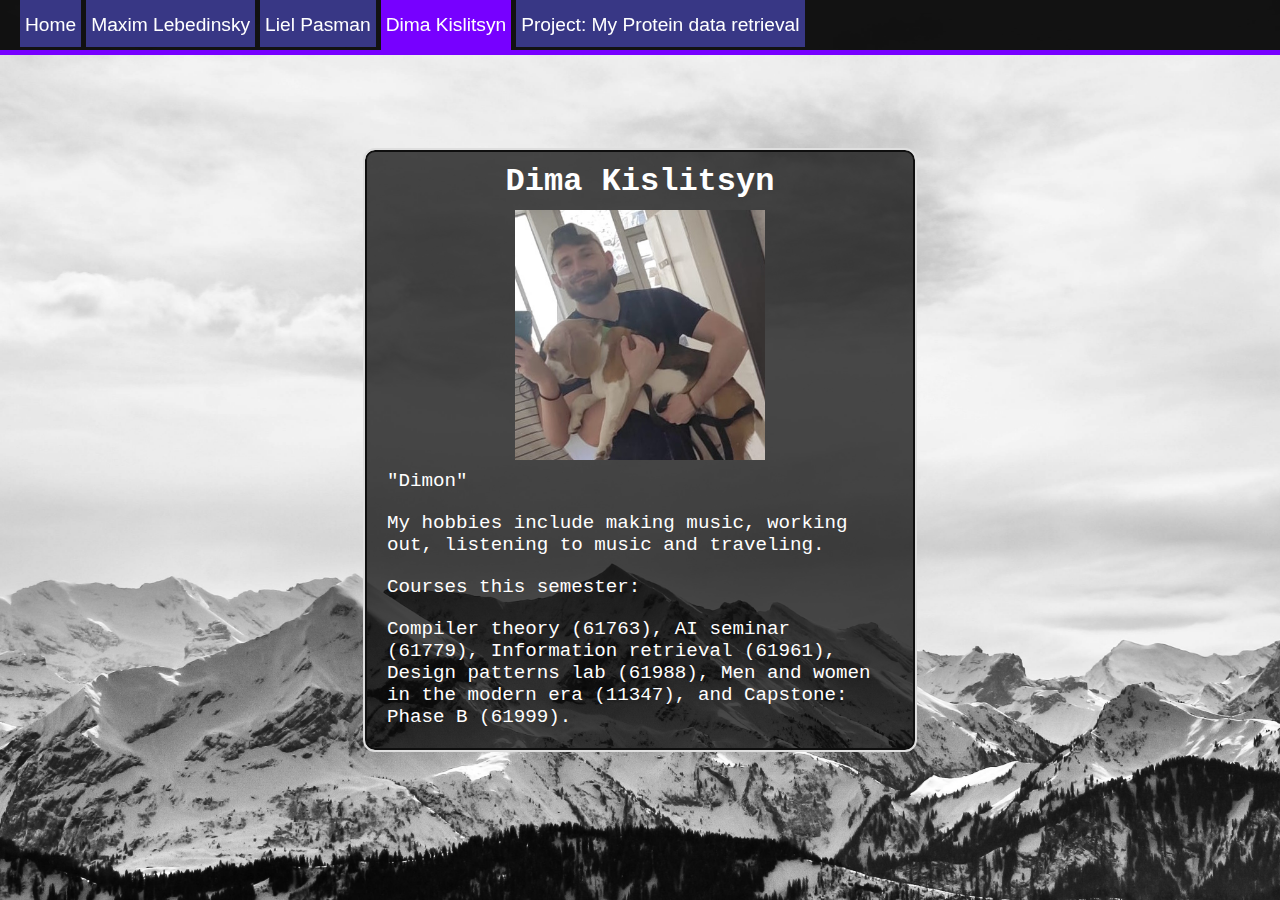
<file: Dima.html>
<head>
    <title>MyProtein Crawler</title>
    <link rel="stylesheet" href="styles.css">
    <link rel="stylesheet" href="nav.css">
    <script src="MP_Retrieval.js"></script>
</head>
<body>
    <nav class="navbar">
        <div class="navbar_div"><a href="index.html">Home</a></div>
        <div class="navbar_div"><a href="Maxim.html">Maxim Lebedinsky</a></div>
        <div class="navbar_div"><a href="Liel.html">Liel Pasman</a></div>
        <div class="navbar_div_chosen">Dima Kislitsyn</div>
        <div class="navbar_div"><a href="#" onclick="redirectToMP_Retrieval();">Project: My Protein data retrieval</a></div>
    </nav>
    <div class="middlebox_students">
        <h1 class="Header_students">Dima Kislitsyn</h1>
        <img src="Dima.jpg" alt="Dima Kislitsyn" class="Dima">
        <p>"Dimon"</p>
        <p>My hobbies include making music, working out, listening to music and traveling.</p>
        <p>Courses this semester:</p>
        <p>Compiler theory (61763), AI seminar (61779), Information retrieval (61961), 
            Design patterns lab (61988), Men and women in the modern era (11347), 
            and Capstone: Phase B (61999).
        </p>
    </div>
</body>
</file>
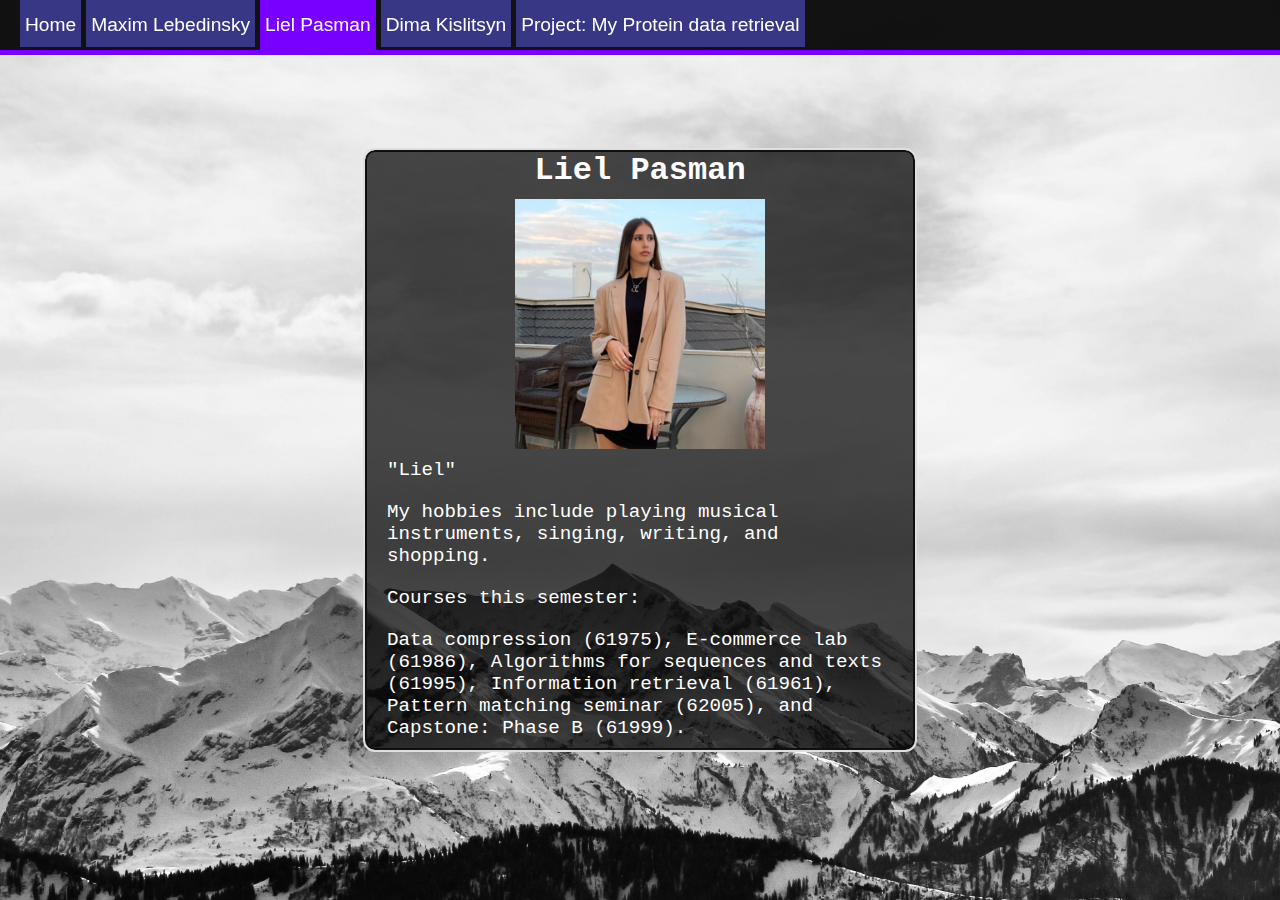
<file: Liel.html>
<head>
    <title>MyProtein Crawler</title>
    <link rel="stylesheet" href="styles.css">
    <link rel="stylesheet" href="nav.css">
    <script src="MP_Retrieval.js"></script>
</head>
<body>
    <nav class="navbar">
        <div class="navbar_div"><a href="index.html">Home</a></div>
        <div class="navbar_div"><a href="Maxim.html">Maxim Lebedinsky</a></div>
        <div class="navbar_div_chosen">Liel Pasman</div>
        <div class="navbar_div"><a href="Dima.html">Dima Kislitsyn</a></div>
        <div class="navbar_div"><a href="#" onclick="redirectToMP_Retrieval();">Project: My Protein data retrieval</a></div>
    </nav>
    <div class="middlebox_students">
        <h1 class="Header_students">Liel Pasman</h1>
        <img src="Liel.png" alt="Liel Pasman" class="Liel">
        <p>"Liel"</p>
        <p>My hobbies include playing musical instruments, singing, writing, and shopping.</p>
        <p>Courses this semester:</p>
        <p>Data compression (61975), E-commerce lab (61986), Algorithms for sequences and texts (61995), 
            Information retrieval (61961), Pattern matching seminar (62005), 
            and Capstone: Phase B (61999).
        </p>
    </div>
</body>
</file>
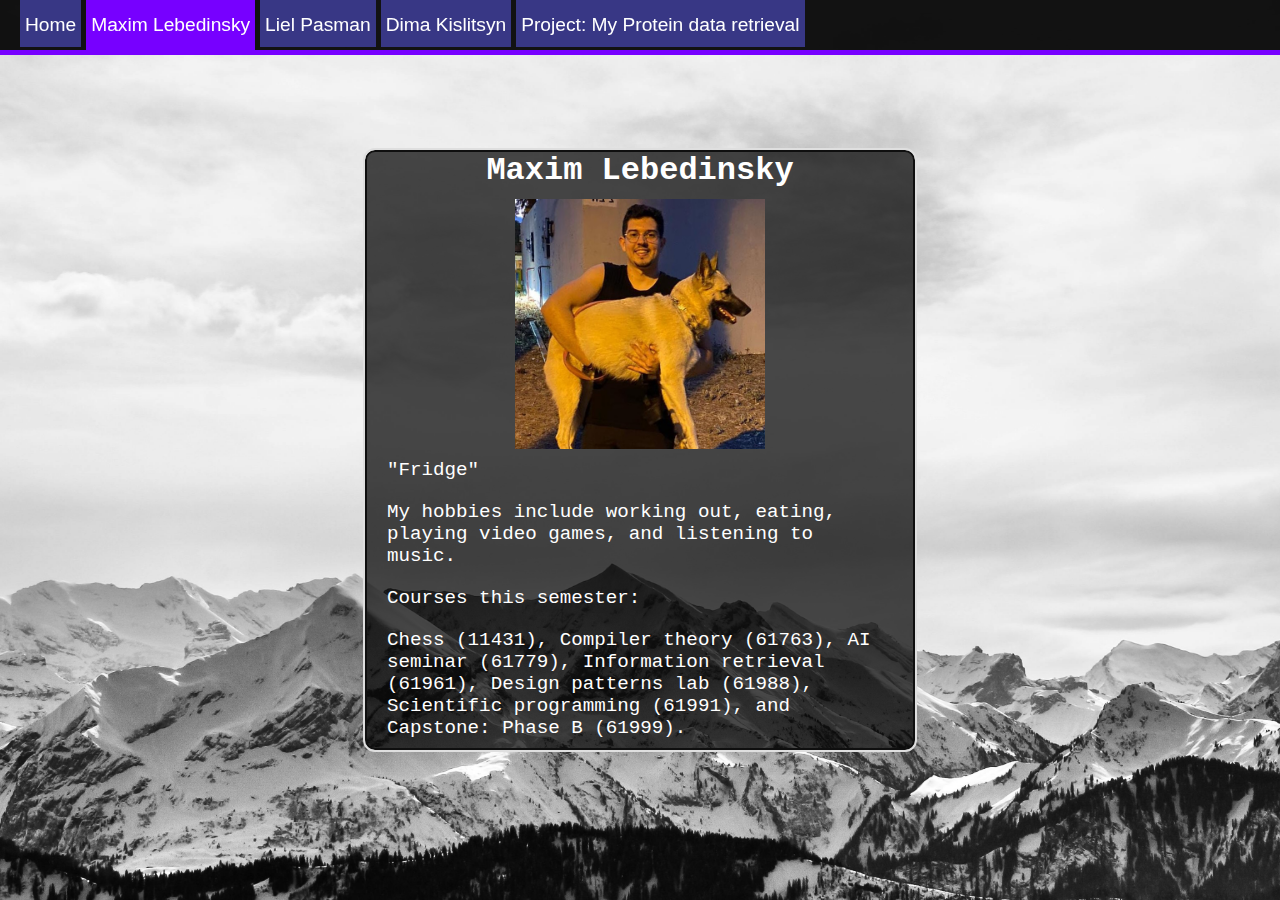
<file: Maxim.html>
<head>
    <title>MyProtein Crawler</title>
    <link rel="stylesheet" href="styles.css">
    <link rel="stylesheet" href="nav.css">
    <script src="MP_Retrieval.js"></script>
</head>
<body>
    <nav class="navbar">
        <div class="navbar_div"><a href="index.html">Home</a></div>
        <div class="navbar_div_chosen">Maxim Lebedinsky</div>
        <div class="navbar_div"><a href="Liel.html">Liel Pasman</a></div>
        <div class="navbar_div"><a href="Dima.html">Dima Kislitsyn</a></div>
        <div class="navbar_div"><a href="#" onclick="redirectToMP_Retrieval();">Project: My Protein data retrieval</a></div>
    </nav>
    <div class="middlebox_students">
        <h1 class="Header_students">Maxim Lebedinsky</h1>
        <img src="Maxim.jpg" alt="Maxim Lebedinsky" class="Maxim">
        <p>"Fridge"</p>
        <p>My hobbies include working out, eating, playing video games, and listening to music.
        <p>Courses this semester:</p>
        <p>Chess (11431), Compiler theory (61763), AI seminar (61779), Information retrieval (61961), 
            Design patterns lab (61988), Scientific programming (61991), and Capstone: Phase B (61999).
        </p>
    </div>
</body>
</file>
<file: styles.css>
* {
    margin: 0;
    padding: 0;
    box-sizing: border-box;
    font-family: 'Courier New', Courier, monospace;
}

/* width */
::-webkit-scrollbar {
    width: 10px;
  }
  
  /* Track */
  ::-webkit-scrollbar-track {
    box-shadow: inset 0 0 5px grey;
    border-radius: 0px;
  }
  
  /* Handle */
  ::-webkit-scrollbar-thumb {
    background: rgb(149, 59, 190);
    border-radius: 0px;
  }

body {
    background-image: url("image.jpg");
    background-size: cover;
    background-position: center;
    background-repeat: no-repeat;
    overflow-x: hidden;
    align-items: center;
    justify-content: center;
    display: flex;
    font-family: 'Courier New', Courier, monospace;
}

p {
    font-size: 1.2rem;
    font-family: 'Courier New', Courier, monospace;
    color: white;
    margin: 10px;
    width: 80vw;

}

h4 {
    font-family: 'Courier New', Courier, monospace;
    color: white;
}

.backgroundImageDiv {
    background-size: cover;
    background-repeat: no-repeat;
    background-position: center;
    height: 100vh;
    width: 100vw;
    position: absolute;

    opacity: 100%;
    filter: brightness(85%);

    pointer-events: none;
    z-index: -100;
}

.middlebox {
    display: flex;
    justify-content: center;
    align-items: center;
    flex-direction: column;
    height: 450px;
    width: 450px;
    padding: 20px;
    border-radius: 10px;
    border: 2px solid rgb(15, 15, 15);
    outline: 2px solid rgb(223, 223, 223);
    background-color: rgba(0, 0, 0, 0.712);
    color: white;
    font-size: 20px;
    font-family: 'Courier New', Courier, monospace;
}

.middlebox p {
    width: 100%;
}

.middlebox_students p {
    width: 100%;
}

.middlebox_students img {
    max-width: 250px;
    max-height: 250px;
}

.middlebox_MP {
    top: 70px;
    margin-bottom: 100px;
    display: flex;
    justify-content: baseline;
    align-items: center;
    flex-direction: column;
    position: relative;
    height: auto;
    width: 90%;
    border-radius: 10px;
    border: 2px solid rgb(15, 15, 15);
    outline: 2px solid rgb(223, 223, 223);
    background-color: rgba(0, 0, 0, 0.952);
    color: white;
    font-size: 20px;
    font-family: 'Courier New', Courier, monospace;
}

.middlebox_MP h1 {
    font-size: 2rem;
    font-family: 'Courier New', Courier, monospace;
    color: white;
    padding-bottom: 10px;
    position: relative;
    top: 0;
    left: 0;
    width: 80vw;
}

.middlebox_MP h2 {
    font-size: 1.5rem;
    font-family: 'Courier New', Courier, monospace;
    color: white;
    padding-bottom: 10px;
    position: relative;
    top: 0;
    left: 0;
    margin-top: 10px;
}

.retrievalSectionDiv {
    margin: 20px;
    display: flex;
    justify-content: center;
    align-items: center;
    flex-direction: column;
}

.middlebox h1 {
    font-size: 2rem;
    font-family: 'Courier New', Courier, monospace;
    color: white;
    padding-bottom: 10px;
}

.middlebox_students {
    display: flex;
    justify-content: center;
    align-items: center;
    flex-direction: column;
    height: 600px;
    width: 550px;
    padding: 20px;
    margin: 20px;
    border-radius: 10px;
    border: 2px solid rgb(15, 15, 15);
    outline: 2px solid rgb(223, 223, 223);
    background-color: rgba(0, 0, 0, 0.712);
    color: white;
    font-size: 1.2rem;
    font-family: 'Courier New', Courier, monospace;

}

.hobbies_ul {
    list-style-type: none;
    padding: 0;
    margin: 0;
    display: inline;
    flex-direction: row;
}

.Header_students {
    font-size: 2rem;
    font-family: 'Courier New', Courier, monospace;
    color: white;
    padding-bottom: 10px;

}



.imageDiv {
    justify-content: center;
    align-items: center;
    display: flex;
    flex-direction: column;
    position: relative;
    margin: 20px;
    width: 80vw;
}

.imageDiv img {
    border: 2px solid rgb(15, 15, 15);
    outline: 2px solid rgb(223, 223, 223);
    border-radius: 10px;
    background-color: rgba(0, 0, 0, 0.712);

    width: 70vw;
}




.productsDiv {
    display: grid;
    grid-template-columns: repeat(auto-fit, 250px);
    grid-column-gap: 1rem;
    justify-content: center;
    align-items: center;
    flex-direction: row;
    position: relative;
    height: 500px;
    width: 80vw;
    padding: 20px;
    margin: 20px;
    color: white;
    font-size: 1.2rem;
    font-family: 'Courier New', Courier, monospace;
    border: 2px solid rgb(15, 15, 15);
    background-color: rgba(31, 31, 31, 0.712);
    outline: 2px solid rgb(223, 223, 223);
    overflow-y: scroll;
}

.product {
    display: flex;
    justify-content: space-between;
    align-items: center;
    flex-direction: column;
    position: relative;
    height: 300px;
    width: 250px;
    padding: 20px;
    margin: 10px;
    border-radius: 10px;
    border: 2px solid rgb(15, 15, 15);
    outline: 2px solid rgb(223, 223, 223);
    background-color: rgba(0, 0, 0, 0.712);
    color: white;
    font-size: 1.2rem;
    font-family: 'Courier New', Courier, monospace;
    box-shadow: 3px 3px 10px 1px rgb(0, 0, 0);
}

.ingredientButtonDiv {
    margin-top: 20px;
    display: flex;
    justify-content: center;
    align-items: center;
    flex-direction: row;
    width: 90%;
    padding: 10px;
}

.ingredientButton {
    color: white;
    background-color: rgba(0, 0, 0, 0.712);
    margin-right: 20px;
    padding: 10px;
    width: 100px;
    border-radius: 10px;
    border: 2px solid rgb(15, 15, 15);
}

.ingredientButton:hover {
    background-color: rgba(0, 0, 0, 0.912);
    color: white;
    cursor: pointer;
}

.ingredientButton:active {
    background-color: rgba(168, 13, 13, 0.914);
    color: white;
}

.inputBox {
    display: flex;
    justify-content: center;
    align-items: center;
    flex-direction: column;
    position: relative;
    height: 20px;
    width: 200px;
    padding: 20px;
    margin: 20px;
    border-radius: 10px;
    border: 2px solid rgb(15, 15, 15);
    outline: 2px solid rgb(223, 223, 223);
    background-color: rgba(0, 0, 0, 0.712);
    color: white;
    font-size: 1.2rem;
    font-family: 'Courier New', Courier, monospace;
}

.priceFilterDiv {
    justify-content: center;
    flex-direction: row;
    display: flex;

}

*,
*:before,
*:after {
    padding: 0;
    margin: 0;
    box-sizing: border-box;
    font-family: "Poppins", sans-serif;
}

.wrapper {
    position: relative;
    width: 80%;
    margin: 0 auto;
    border:rgb(15, 15, 15);
    padding: 50px 40px 20px 40px;
    border-radius: 10px;
}

.container {
    position: relative;
    width: 100%;
    height: 30px;
    margin-top: 30px;
}

input[type="range"] {
    -webkit-appearance: none;
    -moz-appearance: none;
    appearance: none;
    width: 100%;
    outline: none;
    position: absolute;
    margin: auto;
    top: 0;
    bottom: 0;
    background-color: transparent;
    pointer-events: none;
}

.slider-track {
    width: 100%;
    height: 5px;
    position: absolute;
    margin: auto;
    top: 0;
    bottom: 0;
    border-radius: 5px;
}

input[type="range"]::-webkit-slider-runnable-track {
    -webkit-appearance: none;
    height: 5px;
}

input[type="range"]::-moz-range-track {
    -moz-appearance: none;
    height: 5px;
}

input[type="range"]::-ms-track {
    appearance: none;
    height: 5px;
}

input[type="range"]::-webkit-slider-thumb {
    -webkit-appearance: none;
    height: 1.7em;
    width: 1.7em;
    background-color: #0f47fd;
    cursor: pointer;
    margin-top: -9px;
    pointer-events: auto;
    border-radius: 50%;
}

input[type="range"]::-moz-range-thumb {
    -webkit-appearance: none;
    height: 1.7em;
    width: 1.7em;
    cursor: pointer;
    border-radius: 50%;
    background-color: #0f47fd;
    pointer-events: auto;
    border: none;
}

input[type="range"]::-ms-thumb {
    appearance: none;
    height: 1.7em;
    width: 1.7em;
    cursor: pointer;
    border-radius: 50%;
    background-color: #3264fe;
    pointer-events: auto;
}

input[type="range"]:active::-webkit-slider-thumb {
    background-color: #ffffff;
    border: 1px solid #3264fe;
}

.values {
    background-color: #0f47fd;
    width: 40%;
    position: relative;
    margin: auto;
    padding: 10px 0;
    border-radius: 5px;
    text-align: center;
    font-weight: 500;
    font-size: 25px;
    color: #ffffff;
}

.values:before {
    content: "";
    position: absolute;
    height: 0;
    width: 0;
    border-top: 15px solid #0f47fd;
    border-left: 15px solid transparent;
    border-right: 15px solid transparent;
    margin: auto;
    bottom: -14px;
    left: 0;
    right: 0;
}

.sliderDiv {
    display: flex;
    justify-content: center;
    align-items: center;
    flex-direction: column;
    position: relative;
}

.productImage {
    max-height: 170px;
}

.productPrice {
    font-size: 1.2rem;
    font-family: 'Courier New', Courier, monospace;
    color: white;
    padding-bottom: 10px;
}

.productName {
    font-size: 1.2rem;
    font-family: 'Courier New', Courier, monospace;
    color: white;
    padding-bottom: 10px;
}

.imageDivTFIDF {
    justify-content: center;
    align-items: center;
    display: grid;
    flex-direction: row;
    grid-template-columns: repeat(auto-fit, 500px);
    margin: 20px;
}

.productDiv {
    display: grid;
    grid-template-columns: repeat(auto-fit, 250px);
    overflow-inline: scroll;
    grid-column-gap: 1rem;
    justify-content: center;
    align-items: center;
    width: 80vw;

}

.icon-container {
    display: flex; /* Essential for horizontal layout */
    justify-content: space-between; /* Adjust spacing between images */
}
</file>
<file: nav.css>
.navbar {
    top: 0;
    height: 55px;
    width: 100%;
    position: fixed;
    display: flex;
    align-items: center;
    background-color: rgba(0, 0, 0, 0.925);
    border-width: 20px;
    border-bottom: 5px solid #7700ff;
    padding-left: 20px;
    padding-right: 20px;
    z-index: 5;
}

.navbar_div {
    text-decoration: none;
    background-color: #383785;
    color: #ffffff;
    font-size: 1.2rem;
    font: bold;
    font-family: 'Arial', sans-serif;
    height: 100%;
    display: flex;
    align-items: center;
    margin-right: 5px;
    padding-top: 2px;
    padding-top: 7px;
    margin-bottom: 7px;

}

.navbar_div:hover{
    color: #000000;
    border-radius: 5px;
    font-size: 1.2rem;
    font: bold;
    font-family: 'Arial', sans-serif;
    text-decoration: none;
}

.navbar_div_chosen {
    text-decoration: none;
    color: white;
    font-size: 1.2rem;
    font: bold;
    font-family: 'Arial', sans-serif;
    height: 100%;
    display: flex;
    align-items: center;
    background-color: #7700ff;
    padding-left: 5px;
    padding-right: 5px;
    margin-right: 5px;
}

.navbar_div a {
    text-decoration: none;
    color: #ffffff;
    font-size: 1.2rem;
    font: bold;
    font-family: 'Arial', sans-serif;
    height: 100%;
    display: flex;
    align-items: center;
    padding-left: 5px;
    padding-right: 5px;
}

.navbar_div a:hover {
    color: #000000;
    background-color: #ffffff;
    font-size: 1.2rem;
    font: bold;
    font-family: 'Arial', sans-serif;
    text-decoration: none;
}
</file>
